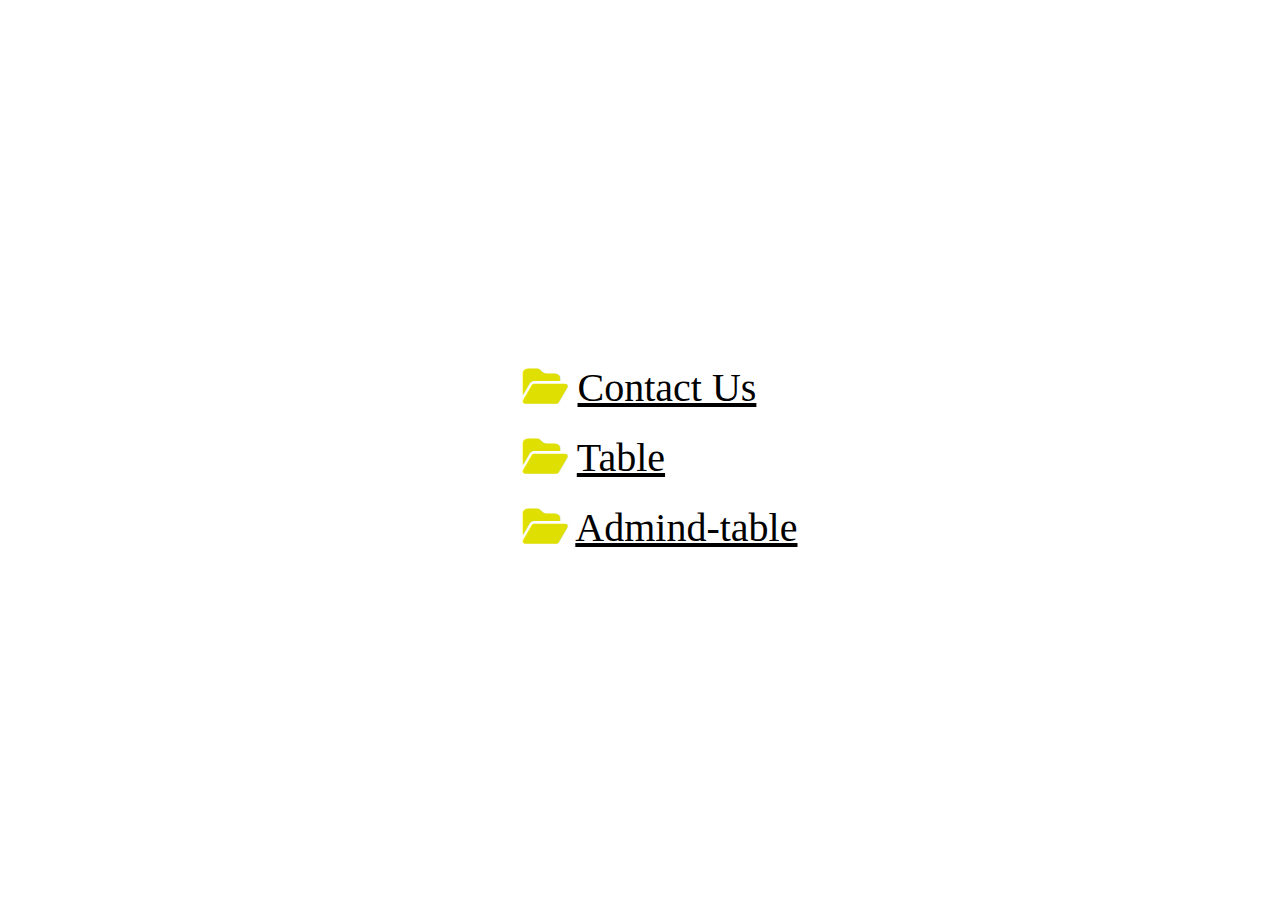
<file: index.html>
<!DOCTYPE html>
<html lang="en">
  <head>
    <meta charset="UTF-8" />
    <meta name="viewport" content="width=device-width, initial-scale=1.0" />
    <title>Document</title>
    <link
      rel="stylesheet"
      href="https://cdnjs.cloudflare.com/ajax/libs/font-awesome/6.7.2/css/all.min.css"
      integrity="sha512-Evv84Mr4kqVGRNSgIGL/F/aIDqQb7xQ2vcrdIwxfjThSH8CSR7PBEakCr51Ck+w+/U6swU2Im1vVX0SVk9ABhg=="
      crossorigin="anonymous"
      referrerpolicy="no-referrer"
    />
    <style>
        body {
            display: flex;
            height: 100vh;
            justify-content: center;
            align-items: center;
            margin-left: auto;
            margin-right: auto;
            font-size: 40px;
        }

        li {
            list-style: none;
        }

        a {
            color: black;
            transition: 0.5s ease;
        }

        a:hover {
            color: blue;
        }

        .fa-solid {
            color: rgb(223, 223, 2);
        }

        .list-setting {
            line-height: 70px;
        }
    </style>
  </head>
  <body>
    <ul class="list-setting">
        <li>
            <i class="fa-solid fa-folder-open"></i>
            <a href="./contact.html">Contact Us</a>
        </li>
        <li>
            <i class="fa-solid fa-folder-open"></i>
            <a href="./table.html">Table</a>
        </li>
        <li>
            <i class="fa-solid fa-folder-open"></i>
            <a href="./admin-table.html">Admind-table</a>
        </li>
    </ul>
  </body>
</html>
</file>
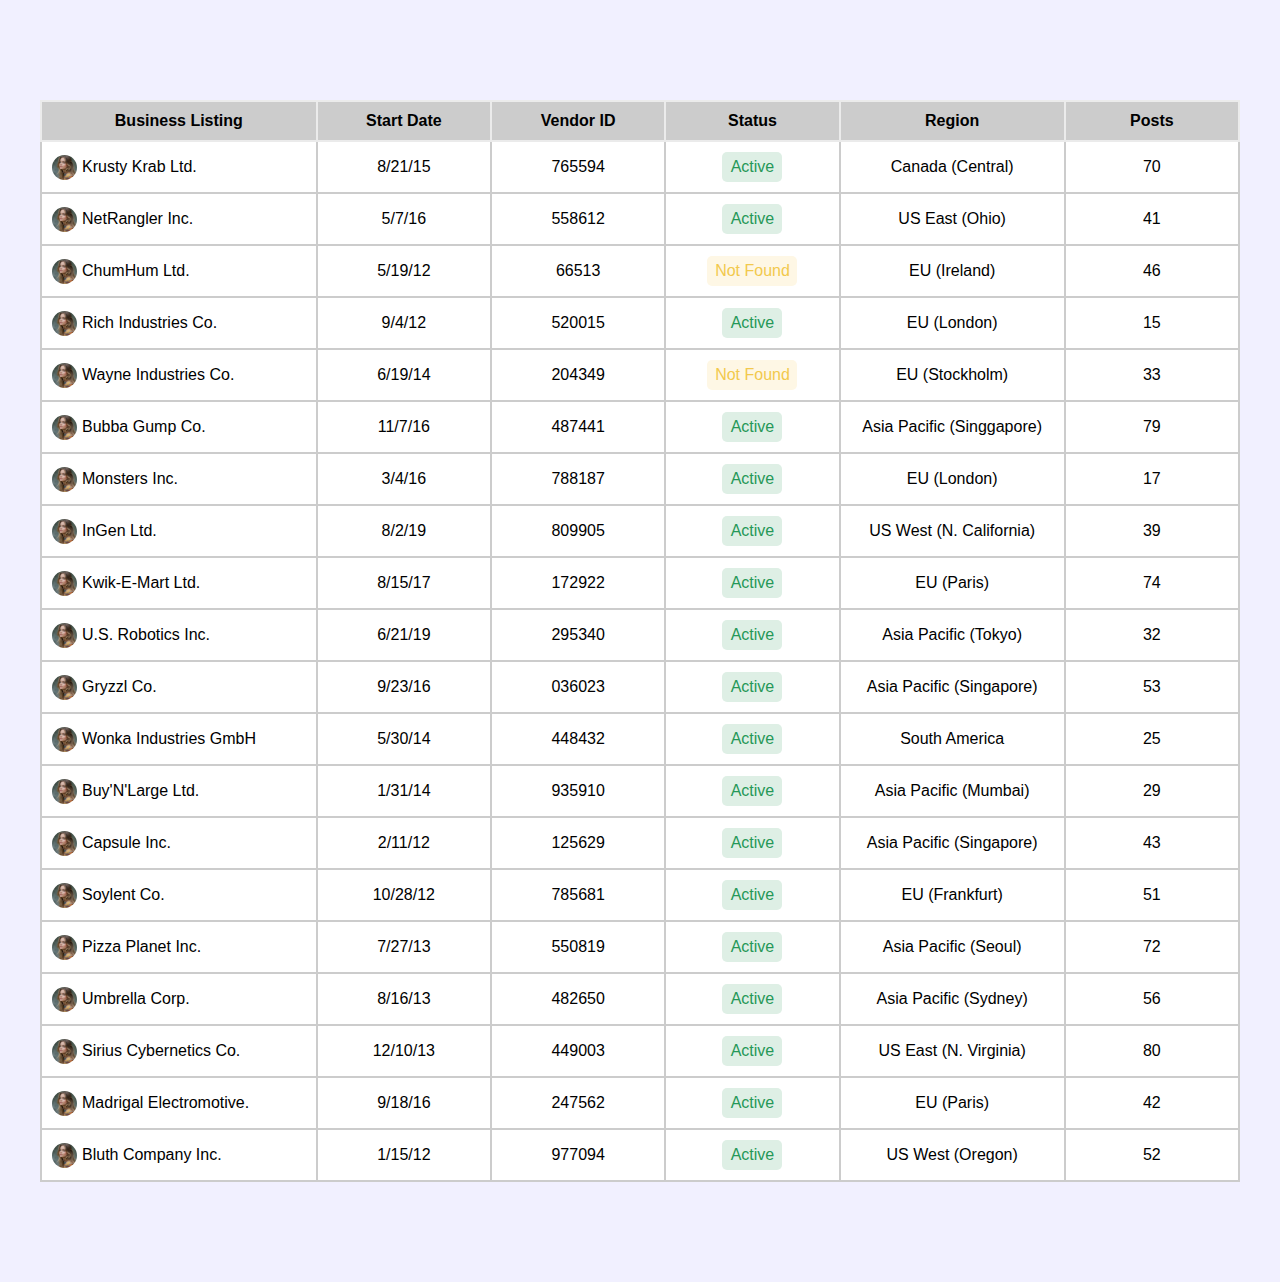
<file: admin-table.html>
<!DOCTYPE html>
<html lang="en">
  <head>
    <meta charset="UTF-8" />
    <meta name="viewport" content="width=device-width, initial-scale=1.0" />
    <title>Document</title>
    <link rel="stylesheet" href="./css/admin-table.css" />
  </head>
  <body>
    <div class="wrapper">
      <table>
        <thead>
        <tr>
          <th style="width: 250px">Business Listing</th>
          <th style="width: 150px">Start Date</th>
          <th style="width: 150px">Vendor ID</th>
          <th style="width: 150px">Status</th>
          <th style="width: 200px">Region</th>
          <th style="width: 150px">Posts</th>
        </tr>
        </thead>

        <!-- ROW -->
        <tbody>
        <tr>
          <td>
            <div class="name-list">
              <img src="./img/uifaces-popular-image.jpg" />Krusty Krab Ltd.
            </div>
          </td>
          <td>8/21/15</td>
          <td>765594</td>
          <td><div class="active">Active</div></td>
          <td>Canada (Central)</td>
          <td>70</td>
        </tr>

        <!-- ROW -->
        <tr>
          <td>
            <div class="name-list">
              <img src="./img/uifaces-popular-image.jpg" />NetRangler Inc.
            </div>
          </td>
          <td>5/7/16</td>
          <td>558612</td>
          <td><div class="active">Active</div></td>
          <td>US East (Ohio)</td>
          <td>41</td>
        </tr>

        <!-- ROW -->
        <tr>
          <td>
            <div class="name-list">
              <img src="./img/uifaces-popular-image.jpg" />ChumHum Ltd.
            </div>
          </td>
          <td>5/19/12</td>
          <td>66513</td>
          <td><div class="not-found">Not Found</div></td>
          <td>EU (Ireland)</td>
          <td>46</td>
        </tr>

        <!-- ROW -->
        <tr>
          <td>
            <div class="name-list">
              <img src="./img/uifaces-popular-image.jpg" />Rich Industries Co.
            </div>
          </td>
          <td>9/4/12</td>
          <td>520015</td>
          <td><div class="active">Active</div></td>
          <td>EU (London)</td>
          <td>15</td>
        </tr>

        <!-- ROW -->
        <tr>
          <td>
            <div class="name-list">
              <img src="./img/uifaces-popular-image.jpg" />Wayne Industries Co.
            </div>
          </td>
          <td>6/19/14</td>
          <td>204349</td>
          <td><div class="not-found">Not Found</div></td>
          <td>EU (Stockholm)</td>
          <td>33</td>
        </tr>

        <!-- ROW -->
        <tr>
          <td>
            <div class="name-list">
              <img src="./img/uifaces-popular-image.jpg" />Bubba Gump Co.
            </div>
          </td>
          <td>11/7/16</td>
          <td>487441</td>
          <td><div class="active">Active</div></td>
          <td>Asia Pacific (Singgapore)</td>
          <td>79</td>
        </tr>

        <!-- ROW -->
        <tr>
          <td>
            <div class="name-list">
              <img src="./img/uifaces-popular-image.jpg" />Monsters Inc.
            </div>
          </td>
          <td>3/4/16</td>
          <td>788187</td>
          <td><div class="active">Active</div></td>
          <td>EU (London)</td>
          <td>17</td>
        </tr>

        <!-- ROW -->
        <tr>
          <td>
            <div class="name-list">
              <img src="./img/uifaces-popular-image.jpg" />InGen Ltd.
            </div>
          </td>
          <td>8/2/19</td>
          <td>809905</td>
          <td><div class="active">Active</div></td>
          <td>US West (N. California)	</td>
          <td>39</td>
        </tr>

        <!-- ROW -->
        <tr>
          <td>
            <div class="name-list">
              <img src="./img/uifaces-popular-image.jpg" />Kwik-E-Mart Ltd.	
            </div>
          </td>
          <td>8/15/17</td>
          <td>	172922</td>
          <td><div class="active">Active</div></td>
          <td>	EU (Paris)	</td>
          <td>74</td>
        </tr>

        <!-- ROW -->
        <tr>
          <td>
            <div class="name-list">
              <img src="./img/uifaces-popular-image.jpg" />U.S. Robotics Inc.
            </div>
          </td>
          <td>6/21/19</td>
          <td>	295340</td>
          <td><div class="active">Active</div></td>
          <td>	Asia Pacific (Tokyo)	</td>
          <td>32</td>
        </tr>

         <!-- ROW -->
        <tr>
          <td>
            <div class="name-list">
              <img src="./img/uifaces-popular-image.jpg" />Gryzzl Co.
            </div>
          </td>
          <td>9/23/16</td>
          <td>	036023</td>
          <td><div class="active">Active</div></td>
          <td>	Asia Pacific (Singapore)	</td>
          <td>53</td>
        </tr>

        <!-- ROW -->
        <tr>
          <td>
            <div class="name-list">
              <img src="./img/uifaces-popular-image.jpg" />Wonka Industries GmbH
            </div>
          </td>
          <td>5/30/14</td>
          <td>448432</td>
          <td><div class="active">Active</div></td>
          <td>		South America	</td>
          <td>25</td>
        </tr>

         <!-- ROW -->
        <tr>
          <td>
            <div class="name-list">
              <img src="./img/uifaces-popular-image.jpg" />Buy'N'Large Ltd.
            </div>
          </td>
          <td>	1/31/14</td>
          <td>935910</td>
          <td><div class="active">Active</div></td>
          <td>		Asia Pacific (Mumbai)	</td>
          <td>29</td>
        </tr>

        <!-- ROW -->
        <tr>
          <td>
            <div class="name-list">
              <img src="./img/uifaces-popular-image.jpg" />Capsule Inc.
            </div>
          </td>
          <td>	2/11/12</td>
          <td>125629</td>
          <td><div class="active">Active</div></td>
          <td>			Asia Pacific (Singapore)	</td>
          <td>43</td>
        </tr>

        <!-- ROW -->
        <tr>
          <td>
            <div class="name-list">
              <img src="./img/uifaces-popular-image.jpg" />Soylent Co.	
            </div>
          </td>
          <td>10/28/12</td>
          <td>785681</td>
          <td><div class="active">Active</div></td>
          <td>	EU (Frankfurt)	</td>
          <td>51</td>
        </tr>

        <!-- ROW -->
        <tr>
          <td>
            <div class="name-list">
              <img src="./img/uifaces-popular-image.jpg" />Pizza Planet Inc.		
            </div>
          </td>
          <td>7/27/13</td>
          <td>550819</td>
          <td><div class="active">Active</div></td>
          <td>		Asia Pacific (Seoul)	</td>
          <td>72</td>
        </tr>

        <!-- ROW -->
        <tr>
          <td>
            <div class="name-list">
              <img src="./img/uifaces-popular-image.jpg" />Umbrella Corp.		
            </div>
          </td>
          <td>	8/16/13</td>
          <td>482650</td>
          <td><div class="active">Active</div></td>
          <td>		Asia Pacific (Sydney)	</td>
          <td>56</td>
        </tr>

         <!-- ROW -->
        <tr>
          <td>
            <div class="name-list">
              <img src="./img/uifaces-popular-image.jpg" />Sirius Cybernetics Co.		
            </div>
          </td>
          <td>	12/10/13</td>
          <td>449003</td>
          <td><div class="active">Active</div></td>
          <td>	US East (N. Virginia)	</td>
          <td>80</td>
        </tr>

         <!-- ROW -->
        <tr>
          <td>
            <div class="name-list">
              <img src="./img/uifaces-popular-image.jpg" />Madrigal Electromotive.		
            </div>
          </td>
          <td>9/18/16</td>
          <td>247562</td>
          <td><div class="active">Active</div></td>
          <td>	EU (Paris)	</td>
          <td>42</td>
        </tr>

        <!-- ROW -->
        <tr>
          <td>
            <div class="name-list">
              <img src="./img/uifaces-popular-image.jpg" />Bluth Company Inc.			
            </div>
          </td>
          <td>1/15/12</td>
          <td>977094</td>
          <td><div class="active">Active</div></td>
          <td>US West (Oregon)		</td>
          <td>52</td>
        </tr>
        </tbody>
      </table>
    </div>
  </body>
</html>
</file>
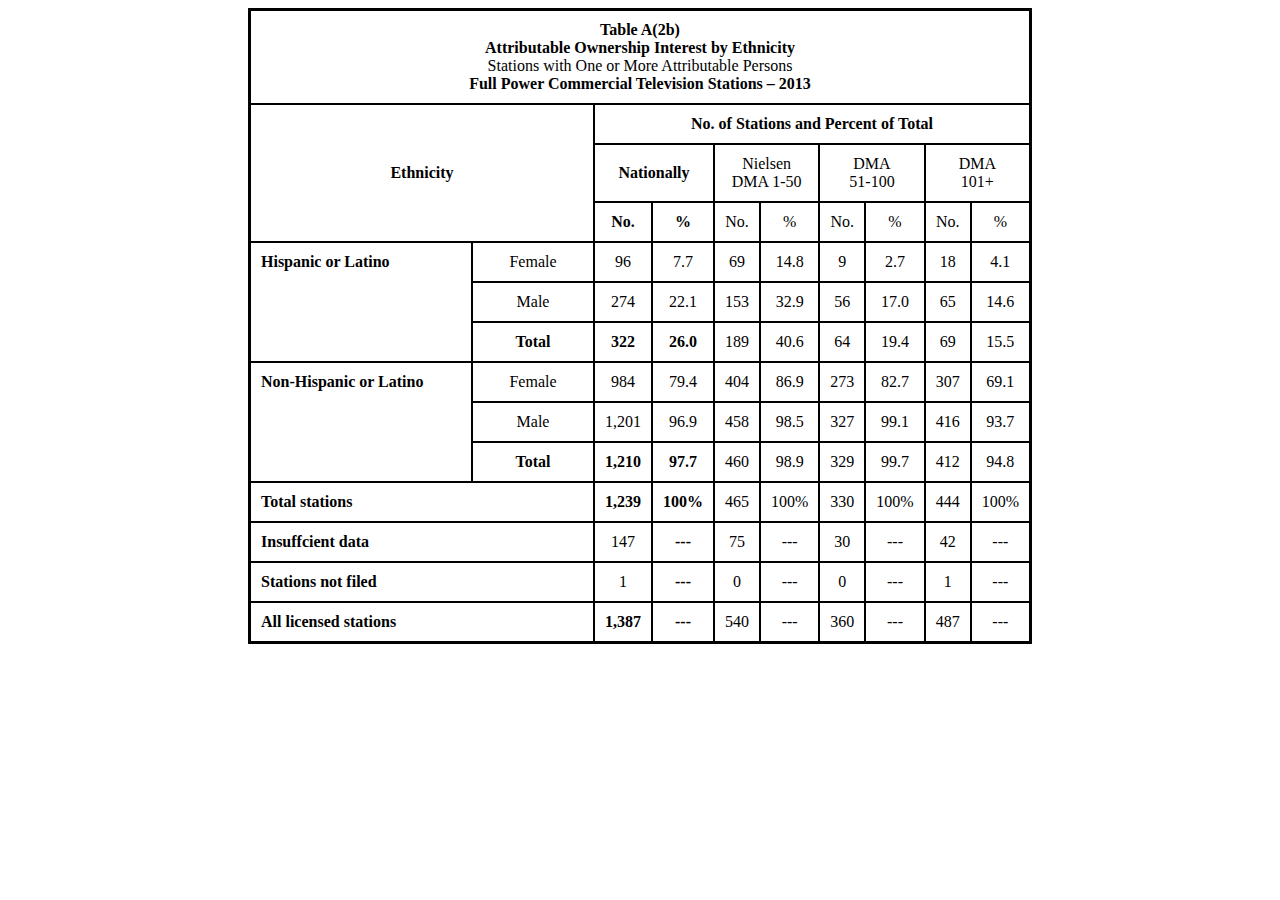
<file: table.html>
<!DOCTYPE html>
<html lang="en">
  <head>
    <meta charset="UTF-8" />
    <meta name="viewport" content="width=device-width, initial-scale=1.0" />
    <title>Document</title>
    <link rel="stylesheet" href="./css/tables.css" />
  </head>
  <body>
    <div class="header">
      <table>
        <thead>
          <tr>
            <th colspan="10">
              Table A(2b) <br />
              Attributable Ownership Interest by Ethnicity<br />
              <div class="get-light">Stations with One or More Attributable Persons</div>
              Full Power Commercial Television Stations – 2013
            </th>
          </tr>
        </thead>
        <tbody>
          <!-- ROW 2 -->
          <tr>
            <td rowspan="3" colspan="2" class="get-bold">Ethnicity</td>
            <td colspan="8" class="get-bold">No. of Stations and Percent of Total</td>
          </tr>
          <tr>
            
            <td colspan="2" class="get-bold">Nationally</td>
            <td colspan="2">
              Nielsen <br />
              DMA 1-50
            </td>
            <td colspan="2">
              DMA <br />
              51-100
            </td>
            <td colspan="2">
              DMA <br />
              101+
            </td>
          </tr>
          <tr>
            <td class="get-bold">No.</td>
            <td class="get-bold">%</td>
            <td>No.</td>
            <td>%</td>
            <td>No.</td>
            <td>%</td>
            <td>No.</td>
            <td>%</td>
          </tr>

          <!-- ROW 3 -->
          <tr>
            <td rowspan="4" style="width: 200px;" class="text-setting setting get-bold">Hispanic or Latino</td>
          </tr>
            <tr>
              <td style="width: 100px;">Female</td>
              <td>96</td>
              <td>7.7</td>
              <td>69</td>
              <td>14.8</td>
              <td>9</td>
              <td>2.7</td>
              <td>18</td>
              <td>4.1</td>
            </tr>
            <tr>
              <td>Male</td>
              <td>274</td>
              <td>22.1</td>
              <td>153</td>
              <td>32.9</td>
              <td>56</td>
              <td>17.0</td>
              <td>65</td>
              <td>14.6</td>
            </tr>
            <tr>
              <td class="get-bold">Total</td>
              <td class="get-bold">322</td>
              <td class="get-bold">26.0</td>
              <td>189</td>
              <td>40.6</td>
              <td>64</td>
              <td>19.4</td>
              <td>69</td>
              <td>15.5</td>
            </tr>
            
            <!-- ROW 4 -->
            <tr>
            <td rowspan="4" class="text-setting setting get-bold">Non-Hispanic or Latino</td>
          </tr>
          
            <tr>
              <td>Female</td>
              <td>984</td>
              <td>79.4</td>
              <td>404</td>
              <td>86.9</td>
              <td>273</td>
              <td>82.7</td>
              <td>307</td>
              <td>69.1</td>
            </tr>
            <tr>
              <td>Male</td>
              <td>1,201</td>
              <td>96.9</td>
              <td>458</td>
              <td>98.5</td>
              <td>327</td>
              <td>99.1</td>
              <td>416</td>
              <td>93.7</td>
            </tr>
            <tr>
              <td class="get-bold">Total</td>
              <td class="get-bold">1,210</td>
              <td class="get-bold">97.7</td>
              <td>460</td>
              <td>98.9</td>
              <td>329</td>
              <td>99.7</td>
              <td>412</td>
              <td>94.8</td>
            </tr>
            
            <!-- ROW 5 -->
             <tr>
              <td colspan="2" class="text-setting get-bold">Total stations</td>
              <td class="get-bold">1,239</td>
              <td class="get-bold">100%</td>
              <td>465</td>
              <td>100%</td>
              <td>330</td>
              <td>100%</td>
              <td>444</td>
              <td>100%</td>
             </tr>

             <tr>
              <td colspan="2" class="text-setting get-bold">Insuffcient data</td>
              <td>147</td>
              <td class="get-bold">---</td>
              <td>75</td>
              <td>---</td>
              <td>30</td>
              <td>---</td>
              <td>42</td>
              <td>---</td>
             </tr>

             <tr>
              <td colspan="2" class="text-setting get-bold">Stations not filed</td>
              <td>1</td>
              <td class="get-bold">---</td>
              <td>0</td>
              <td>---</td>
              <td>0</td>
              <td>---</td>
              <td>1</td>
              <td>---</td>
             </tr>

             <tr>
              <td colspan="2" class="text-setting get-bold">All licensed stations</td>
              <td class="get-bold">1,387</td>
              <td class="get-bold">---</td>
              <td>540</td>
              <td>---</td>
              <td>360</td>
              <td>---</td>
              <td>487</td>
              <td>---</td>
             </tr>
        </tbody>
      </table>
    </div>
  </body>
</html>
</file>
<file: css/admin-table.css>
body {
    background-color: rgb(241 240 255);
}

.wrapper {
    margin: 100px auto;
    width: 1200px;
    background-color: #fff;
    margin-left: auto;
    margin-right: auto;
    display: flex;
    justify-content: center;
    font-family: Arial, Helvetica, sans-serif;
}

table {
    width: 100%;
    border: 2px solid #ccc;
    border-collapse: collapse;
}

thead {
    background-color: #ccc;
}

thead th {
    border: 2px solid #ebebeb;
}

th, td {
    border: 2px solid #ccc;
    padding: 10px;
}

td img {
    width: 25px;
    height: 25px;
    border-radius: 50%
}

.name-list {
    display: flex;
    align-items: center;
    gap: 5px;
}

.active {
    display: inline-flex;
    width: 60px;
    height: 30px;
    border-radius: 5px ;
    background-color: rgb(222 239 229);
    color: rgb(38 152 88);
    align-items: center;
    justify-content: center;
}

.not-found {
    display: inline-flex;
    width: 90px;
    height: 30px;
    border-radius: 5px ;
    background-color: rgb(254 247 229);
    color: rgb(242 201 77);
    align-items: center;
    justify-content: center;
}

tr td:not(:first-child) {
    text-align: center;
}
</file>
<file: css/tables.css>
.header {
    width: 1000px;
    margin-left: auto;
    margin-right: auto;
    display: flex;
    justify-content: center;
}

table {
    border: 3px solid black;
    border-collapse: collapse;
    align-content: center;
}

thead th {
    padding: 10px;
}


td {
    text-align: center;
    padding: 10px
}


tr,
tbody td {
    border: 2.5px solid black;
}

.text-setting {
    text-align: left;
    padding-left: 10px
}

.setting {
    align-content: start;
    padding-top: 10px;
}

.get-bold {
    font-weight: 800;
}

.get-light {
    font-weight: 500;
}
</file>
